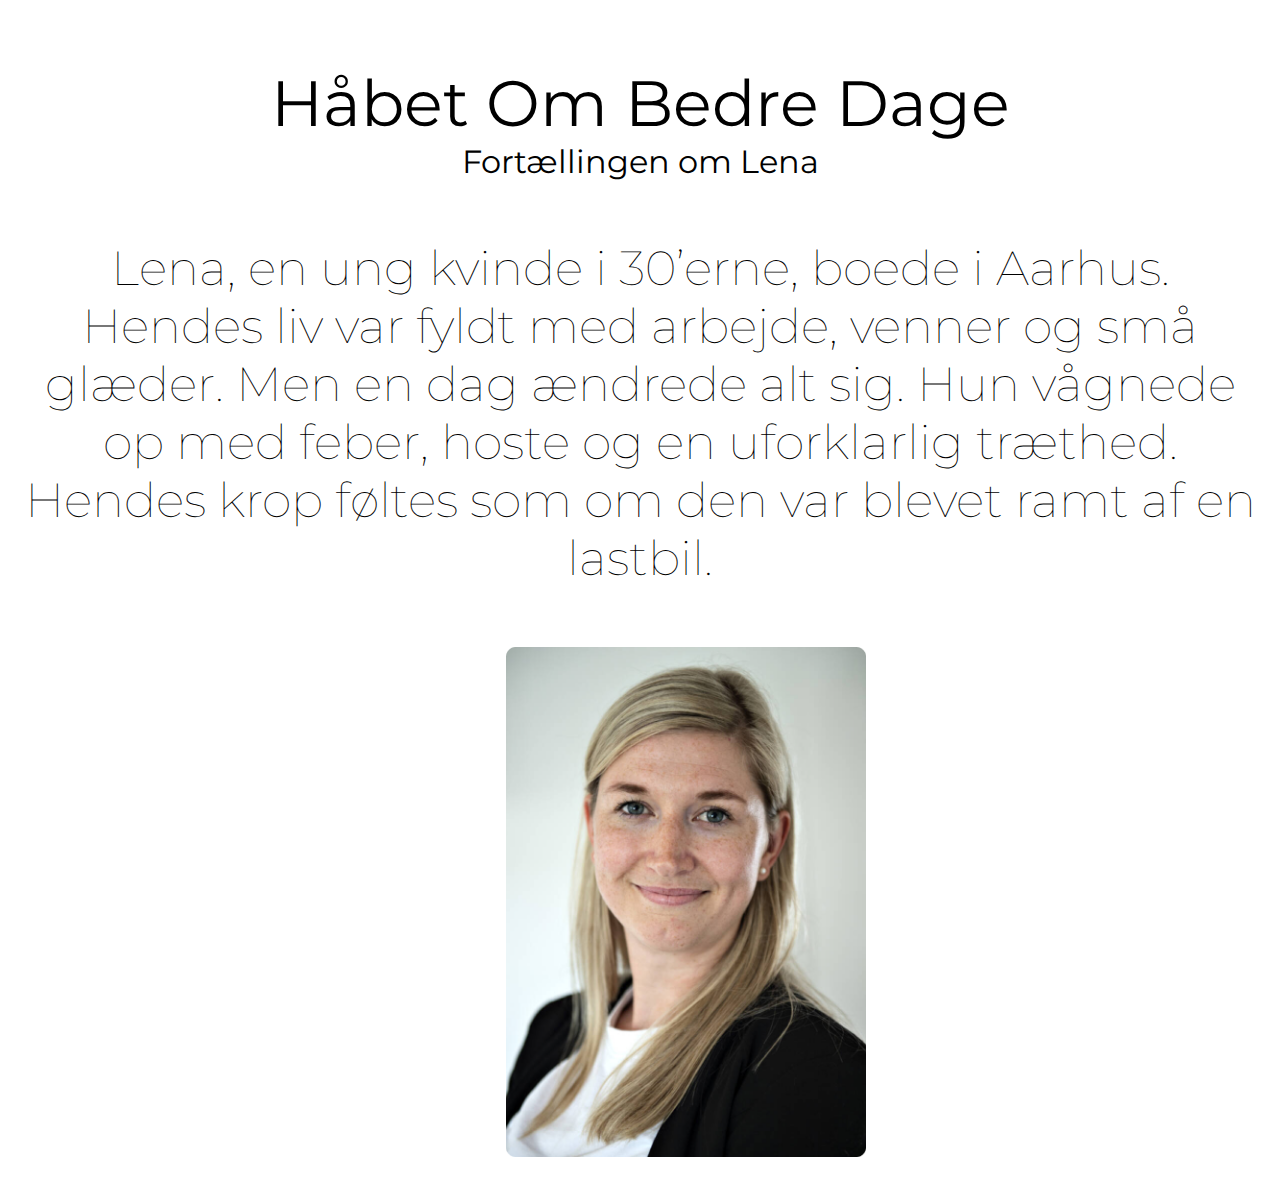
<file: stenno-museet/tidslinje/html-sider/covid-19.html>
<!DOCTYPE html>
<html lang="en">
<head>
    <meta charset="UTF-8">
    <meta name="viewport" content="width=device-width, initial-scale=1.0">
    <title>STENO-MUSEET COVID-19</title>
    <link rel="stylesheet" href="../tidslinje.css">
    <link rel="preconnect" href="https://fonts.googleapis.com">
<link rel="preconnect" href="https://fonts.gstatic.com" crossorigin>
<link href="https://fonts.googleapis.com/css2?family=Anton&family=Bebas+Neue&family=Jockey+One&family=Josefin+Sans:ital,wght@0,100..700;1,100..700&family=Montserrat:ital,wght@0,100..900;1,100..900&display=swap" rel="stylesheet">
</head>

<body class="covid-19-body">
    <h1 class="covid-overskrift">Håbet Om Bedre Dage</h1>
    <h2 class="covid-underskrift">Fortællingen om Lena</h2>
    <p class="covid-artikel">Lena, en ung kvinde i 30’erne, boede i Aarhus. Hendes liv var fyldt med arbejde, venner og små glæder. Men en dag ændrede alt sig. Hun vågnede op med feber, hoste og en uforklarlig træthed. Hendes krop føltes som om den var blevet ramt af en lastbil.</p>
<img class="lena" src="/stenno-museet/img/lena.png">
    
</body>
</html>
</file>
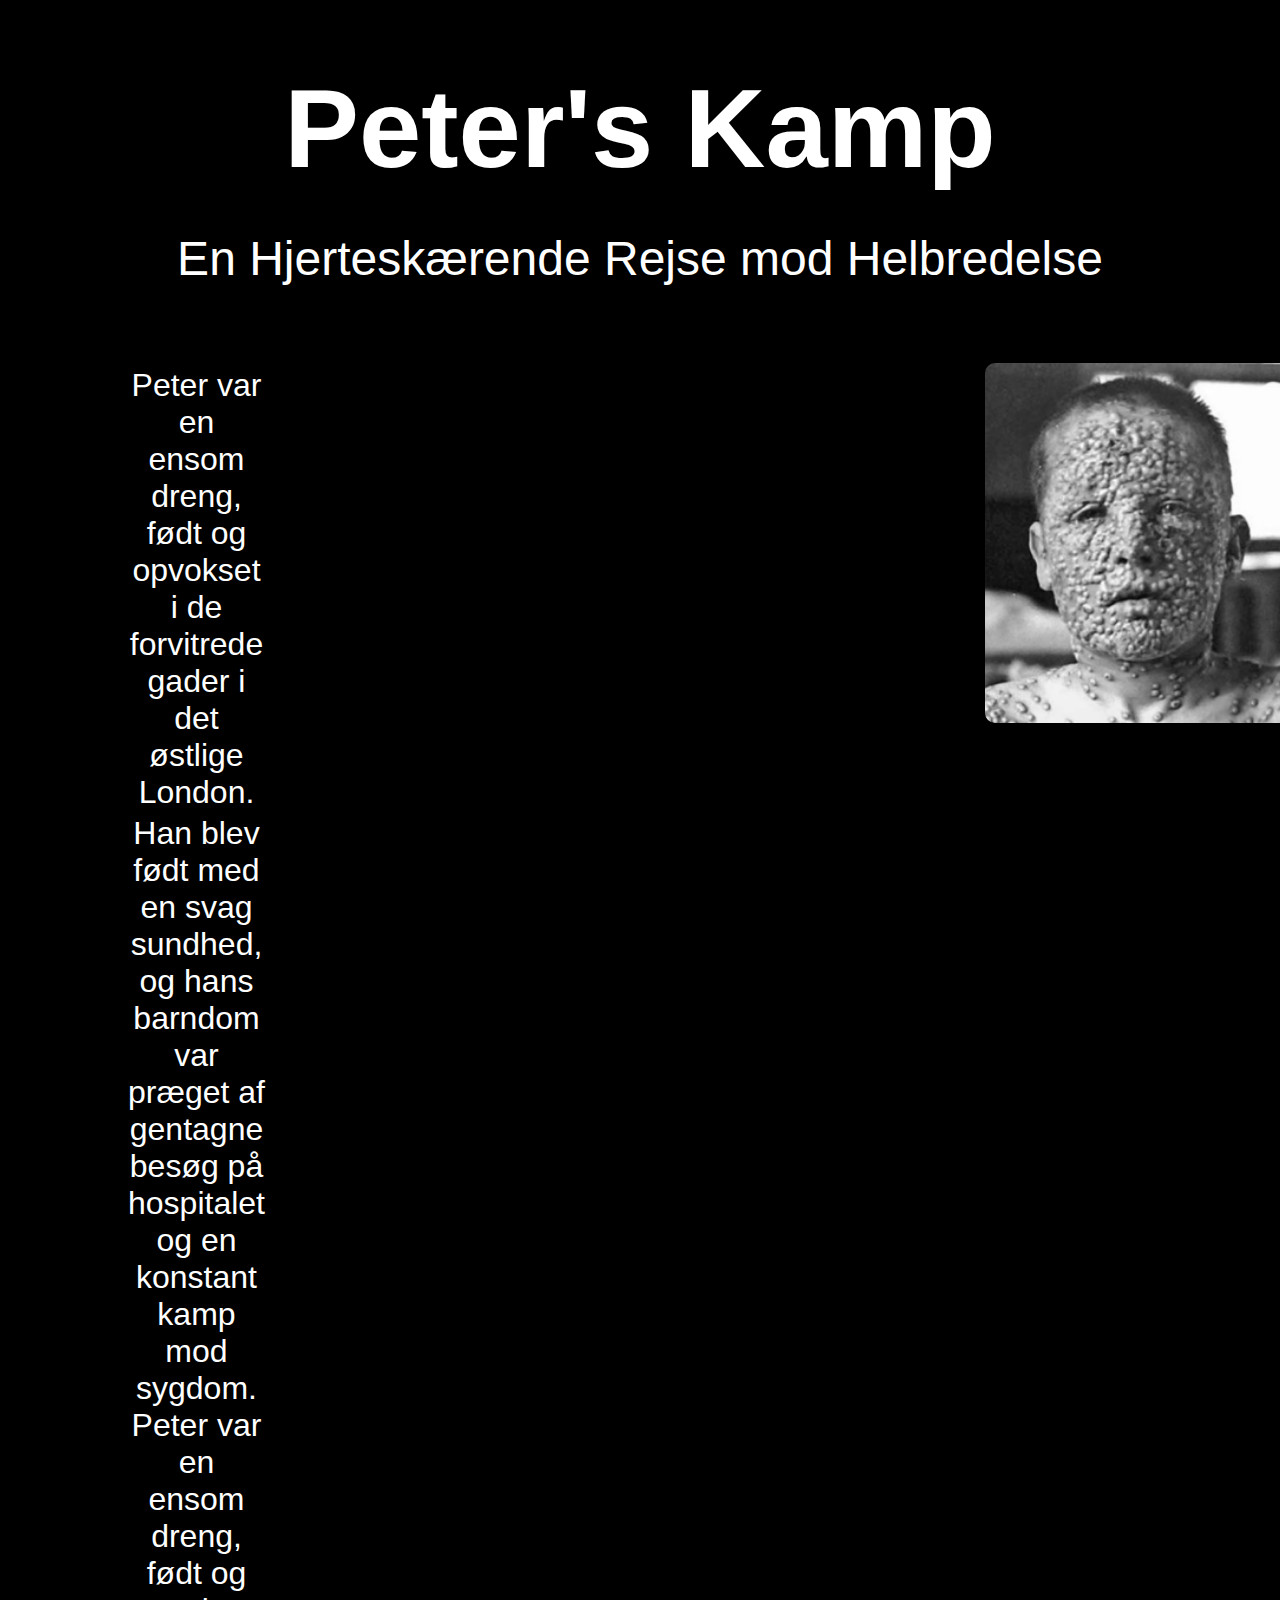
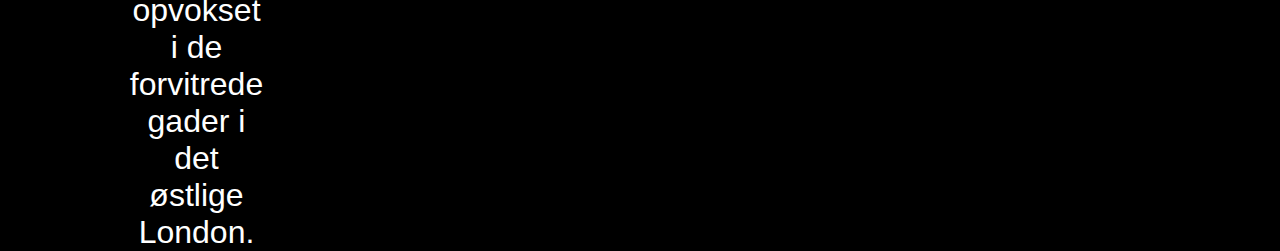
<file: stenno-museet/tidslinje/html-sider/kopper.html>
<!DOCTYPE html>
<html lang="en">
<head>
    <meta charset="UTF-8">
    <meta name="viewport" content="width=device-width, initial-scale=1.0">
    <link rel="stylesheet" href="../tidslinje.css">
    <title>Document</title>
</head>
<body>
    <h1>Peter's Kamp</h1>

<p>En Hjerteskærende Rejse mod Helbredelse </p>

<section class="kopper-section">


<div class="text-kopper">
    <p1>Peter var en ensom dreng, født og opvokset i de forvitrede gader i det østlige London.</p1>
    <p1> Han blev født med en svag sundhed, og hans barndom var præget af gentagne besøg på hospitalet og en konstant kamp mod sygdom.
        Peter var en ensom dreng, født og opvokset i de forvitrede gader i det østlige London. </p1>

</div>
    
<img class="kopper-img" src="/stenno-museet/img/kopper.png" alt="kopper">
</section>
    
</body>
</html>
</file>
<file: stenno-museet/tidslinje/tidslinje.css>
*{
    padding: 0;
    margin: 0;
    box-sizing: border-box;
}
body{
    background-color: #000;
    font-family: 'Montserrat', sans-serif;;
}

h1{
    color: rgb(255, 255, 255);
    font-size: 7rem;
    display: flex;
    align-items: center;
    justify-content: center;
    margin-top: 5%;
}

p{
    color: rgb(255, 255, 255);
    font-size: 3rem;
    display: flex;
    align-items: center;
    justify-content: center;
    margin-top: 3%;
}

p1{
    color: rgb(255, 255, 255);
    font-size: 2rem;
    display: flex;
    align-items: center;
    justify-content: left;
    margin-top: 3%;
 
}
.text-kopper{
    display: flex;
    flex-direction: column;
    width: 40%;
    gap: 1,5rem;
    margin-top: 6%;
    margin-left: 10%;
    text-align: center;
}

img {
    width: 300px; /* Set width */
    height: auto; /* Maintain aspect ratio */
    border-radius: 10px; /* Add rounded corners */
    margin: 20px; /* Add margin */
    margin-left: 50%;
}

.covid-19-body{
    background-color: white;
}

.covid-overskrift{
    color: black;
    font-family: "Montserrat", sans-serif;
        font-weight: 400;
        font-style: thin;
        font-size: 4rem;
        text-align: center;
}

.covid-underskrift{
    font-family: "Montserrat", sans-serif;
        font-weight: 400;
        font-style: thin;
        font-size: 2rem;
        text-align: center;
}

.covid-artikel{
    color: black;
    font-family: "Montserrat", sans-serif;
  font-weight: 100;
  font-style: thin;
text-align: center;
    width: 100%;
    padding: 20px;
}

.lena{
    width: 400px;
    padding: 20px;
    position: absolute;
    left: -12%;
}




.kopper-img{
    width: auto; /* Set width */
    height: 40vh; /* Maintain aspect ratio */
    border-radius: 10px; /* Add rounded corners */   
    margin-top: 6%;
}

.kopper-section{
    display: flex;
    flex-direction: row;
    gap: 5rem;
}




/* pesten styling 👇 */

.pest-section{
    width: auto;
    display: flex;
    flex-direction: row;
    
    
}
.pesten-h1{
    font-size: 4rem;
    width: 70%;
    margin-left: 5%;
}

.tekst-pest{
   width: 40%;
   margin-left: 20%;
   margin-top: 5%;
}
.tekst-pest p {
    font-size: 1.5rem;
    height: 33%;
    width: 90%;
    margin-top: 0;
}
.pest-section img{
    width: 40vh;
    height: auto;
    margin-left: 2%; 
    margin-top: 3%; 

}
</file>
